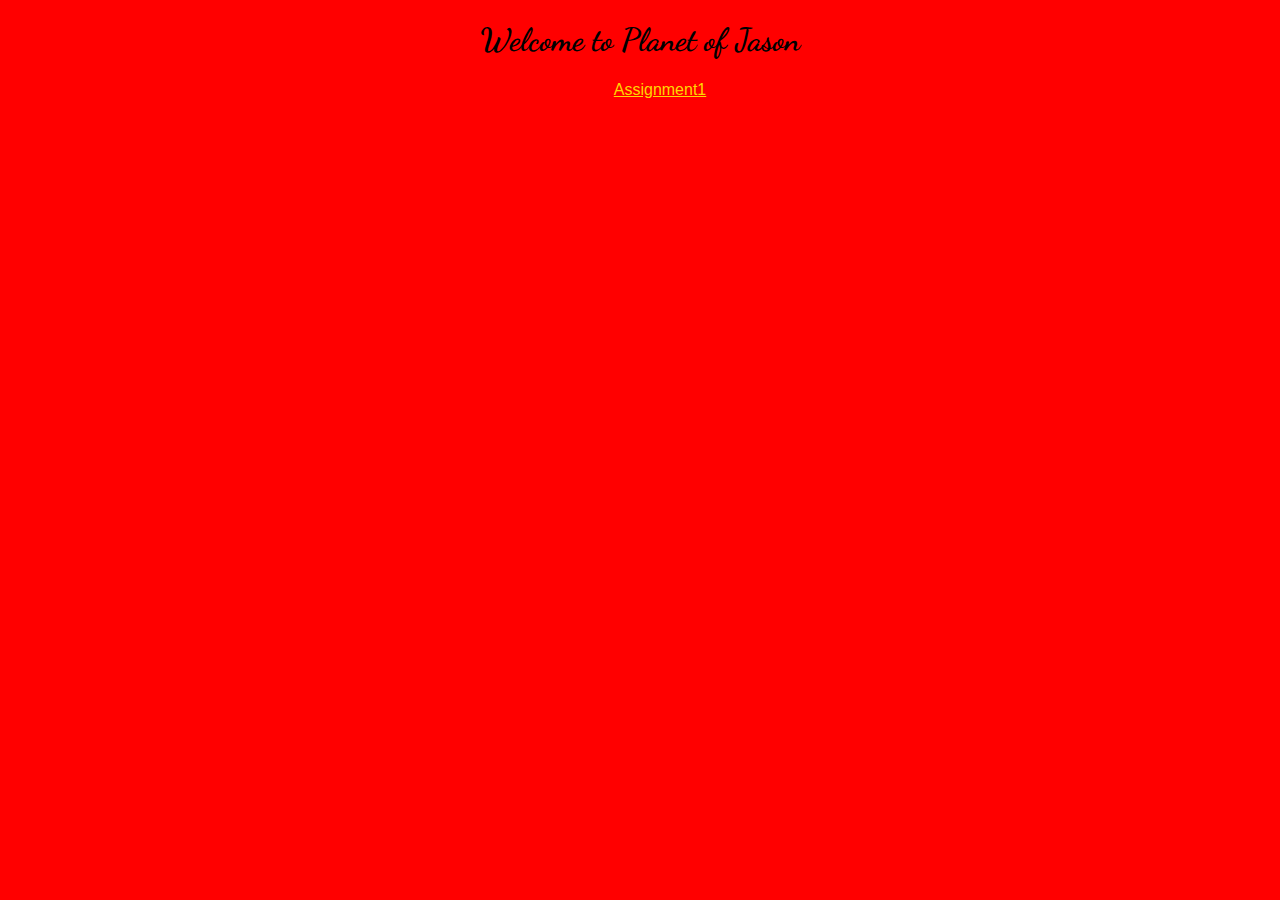
<file: index.html>
<!DOCTYPE html>
<html>
<head>
    <center>
	<title>Jason Calle | MMP240</title>
    <link href="https://fonts.googleapis.com/css?family=Dancing+Script" rel="stylesheet">
       <!-- Embedded CSS -->
	<style>
	     body{
	     background-color: red;
	     font-family: Arial, Helvetica, sans-serif;
	 
	   }
         h1{
            font-family: "Dancing Script", cursive;

         }
         a{
            color: gold;
         }
         a:hover{
            color: brown;
         }
         ul{
            list-style: none;
         }



    </style>
        <!-- End Embedded CSS -->
    </head>
    <body>
    	<h1>Welcome to Planet of Jason</h1>

    	<ul>
    		<li><a href="Assigment1/index.html">Assignment1</a></li>
    	</ul>
    </center>
    </body>
</html>
</file>
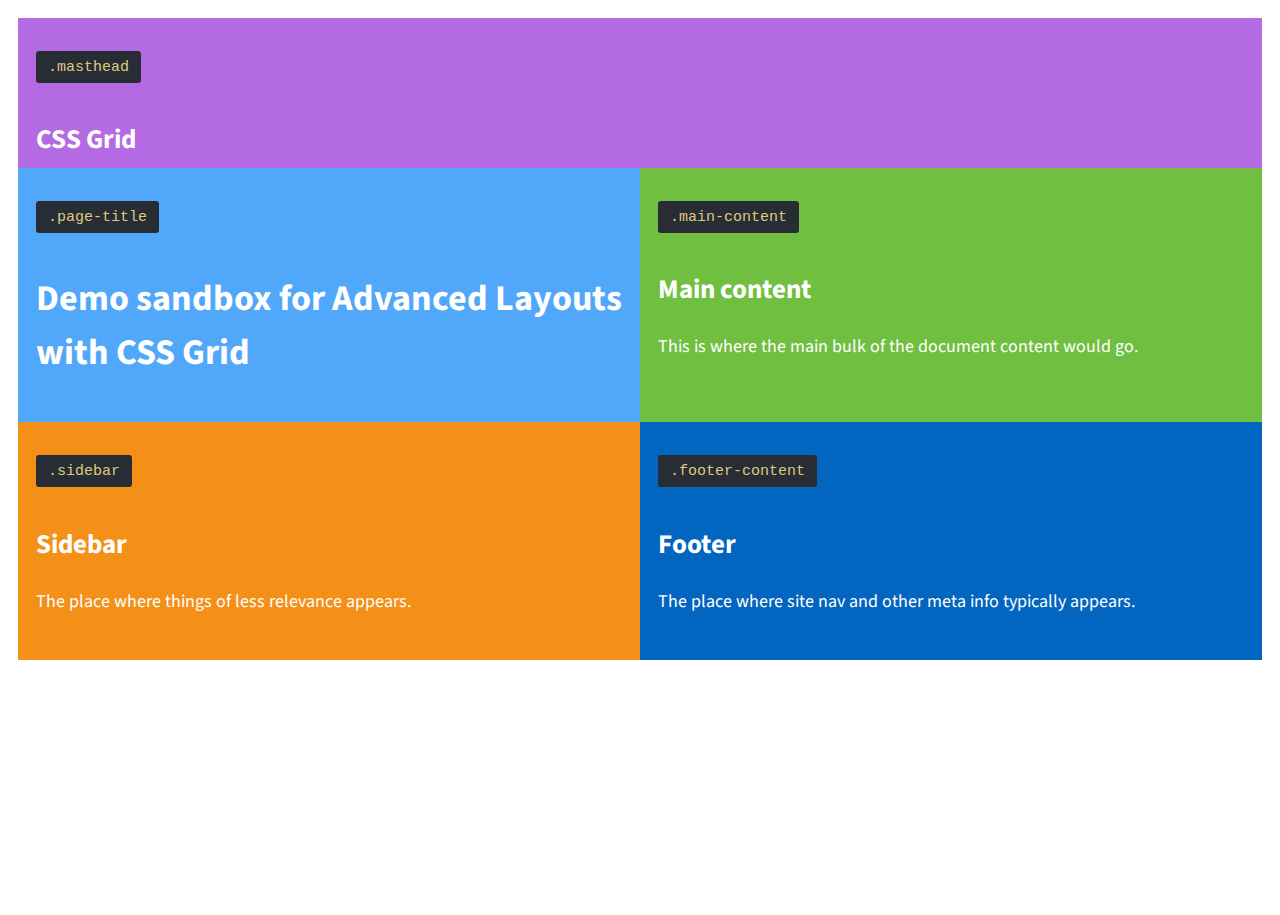
<file: css_grid_demo_start/index.html>
<!DOCTYPE html>
<html lang="en-US">

<head>
    <meta charset="UTF-8">
    <meta name="viewport" content="width=device-width, initial-scale=1">
    <title>Basic Grid Demo</title>
    <link href="https://fonts.googleapis.com/css?family=PT+Serif:400,400i,700,700i|Source+Sans+Pro:400,400i,600,600i" rel="stylesheet">
    <link rel="stylesheet" href="style-main.css" type="text/css" media="all">
	<link rel="stylesheet" href="style-grid-area.css" type="text/css" media="all">
    <link rel="stylesheet" href="style-grid.css" type="text/css" media="all">
</head>

<body class="site">
    <a class="skip-link screen-reader-text" href="#content">Skip to content</a>

    <header class="masthead">
        <code class="identifier"><pre>.masthead</pre></code>
        <h2>CSS Grid</h2>
    </header><!-- .masthead -->

    <div class="page-title">
        <code class="identifier"><pre>.page-title</pre></code>
        <h1>Demo sandbox for Advanced Layouts with CSS Grid</h1>
    </div><!-- .page-title -->

    <main id="content" class="main-content">
        <code class="identifier"><pre>.main-content</pre></code>
        <h2>Main content</h2>
        <p>This is where the main bulk of the document content would go.</p>
    </main><!-- #content .main-content -->

    <aside class="sidebar">
        <code class="identifier"><pre>.sidebar</pre></code>
        <h2>Sidebar</h2>
        <p>The place where things of less relevance appears.</p>
    </aside><!-- .sidebar -->

    <footer class="footer-content">
        <code class="identifier"><pre>.footer-content</pre></code>
        <h2>Footer</h2>
        <p><span class="bg">The place where site nav and other meta info typically appears.</span></p>
    </footer><!-- .footer-content -->

</body>

</html>
</file>
<file: css_grid_demo_start/style-main.css>
/*--------------------------------------------------------------
Accessibility
--------------------------------------------------------------*/
/* Text meant only for screen readers */
.screen-reader-text {
	clip: rect(1px, 1px, 1px, 1px);
	position: absolute !important;
	height: 1px;
	width: 1px;
	overflow: hidden;
}

.screen-reader-text:hover,
.screen-reader-text:active,
.screen-reader-text:focus {
	background-color: #f1f1f1;
	border-radius: 3px;
	box-shadow: 0 0 2px 2px rgba(0, 0, 0, 0.6);
	clip: auto !important;
	color: #21759b;
	display: block;
	font-size: 14px;
	font-weight: bold;
	height: auto;
	left: 5px;
	line-height: normal;
	padding: 15px 23px 14px;
	text-decoration: none;
	top: 5px;
	width: auto;
	z-index: 100000; /* Above WP toolbar */
}

/*--------------------------------------------------------------
Typography
--------------------------------------------------------------*/

body {
	margin: 0;
}

body,
button,
input,
select,
textarea {
	font-family: 'Source Sans Pro', 'Helvetica', 'Arial', sans-serif;
	font-size: 18px;
	line-height: 1.5;
}

h1,
h2,
h3,
h4,
h5,
h6 {
	clear: both;
}

p {
	margin-bottom: 1.5em;
}

b,
strong {
	font-weight: bold;
}

dfn,
cite,
em,
i {
	font-style: italic;
}

blockquote {
	margin: 0 1.5em;
}

address {
	margin: 0 0 1.5em;
}

pre {
    display: inline-block;
    font-family: "Courier 10 Pitch", Courier, monospace;
    color: #ddca7e;
    background: #282c34;
	padding: .5em .8em;
    border-radius: .2em;
}

code,
kbd,
tt,
var {
	font: 15px Monaco, Consolas, "Andale Mono", "DejaVu Sans Mono", monospace;
}

abbr,
acronym {
	border-bottom: 1px dotted #666;
	cursor: help;
}

mark,
ins {
	background: #fff9c0;
	text-decoration: none;
}

sup,
sub {
	font-size: 75%;
	height: 0;
	line-height: 0;
	position: relative;
	vertical-align: baseline;
}

sup {
	bottom: 1ex;
}

sub {
	top: .5ex;
}

small {
	font-size: 75%;
}

big {
	font-size: 125%;
}

/* Global layouts */
@media screen and (min-width: 700px) {
    .two-column {
        column-count: 2;
        column-gap: 2.4em;
    }
}

/* Global buttons */
.content-button {
	padding: .5em 1em;
	border: 3px solid #B51C35;
	/*border-radius: 10px;*/
	font-weight: 600;
}

a.content-button {
	color: black;
	text-decoration: none;
}

a.content-button:focus,
a.content-button:hover {
	background: #B51C35;
	color: #FFFCED;
}


/*--------------------------------------------------------------
General styling
--------------------------------------------------------------*/

.site {
	margin: 1em;
}

.masthead,
.page-title,
.main-content,
.sidebar,
.footer-content {
    padding: 1em;
    color: white;

}

.masthead {
    background-color: #b46ae3;
}

.page-title {
    background-color: #51a7fa;
}

.main-content {
    background-color: #70bf40;
}

.sidebar {
    background-color: #f49018;
}

.footer-content {
    background-color: #0265c0;
}
</file>
<file: css_grid_demo_start/style-grid-area.css>
.site{
    display: grid;
    grid-template-columns: 1fr;
    grid-template-rows: repeat(5, 1fr);
    grid-template-areas:
        "title"
        "masthead"
        "main"
        "sidebar"
        "footer";
}
masthead{
    grid-area: masthead;
}
</file>
<file: css_grid_demo_start/style-grid.css>
.site{
   display: grid; 
   grid-template-columns: 1fr 1fr; 
   grid-template-rows: 150px auto 1fr 1fr;
}
.masthead{
    grid-column: 1/3;
    grid-row: 1/2;
}
page title{
    grid-column: 2/3;
    grid-row: 1/3; 
}    
sidebar{        
    grid-column: 1/2;
    grid-row: 2/4;
}
main-content:{
    grid-column: 2/3;
    grid-row: 3/4;
}
footer-content{
    grid-column: 1/3;
    grid-row: 4/5;
}
</file>
